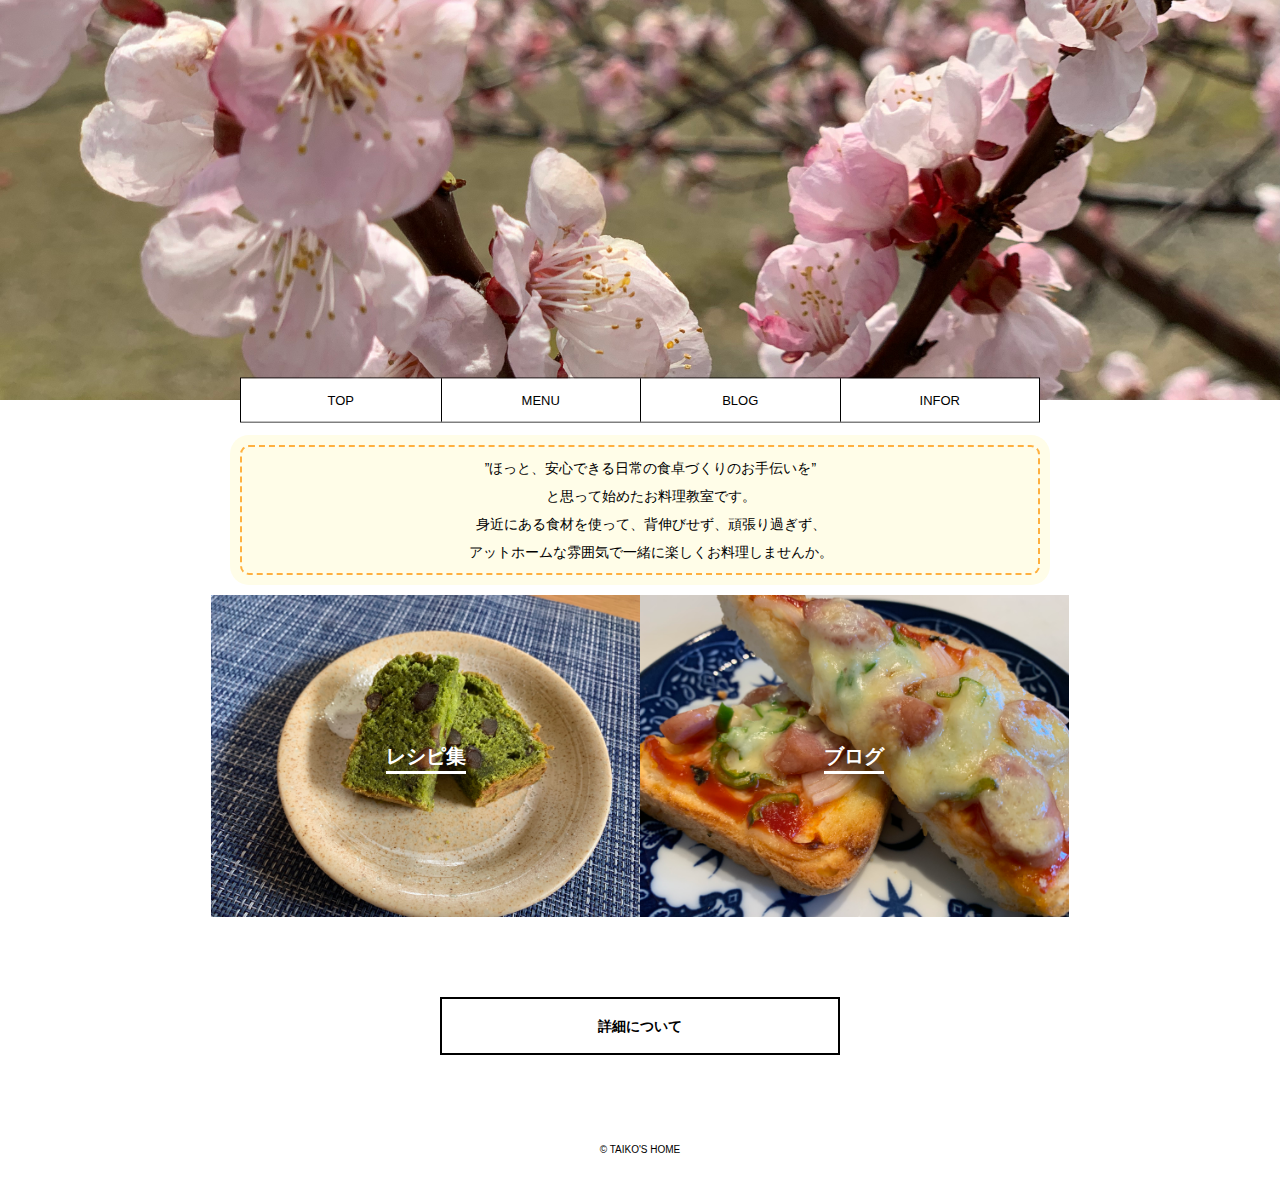
<file: index.html>
<!DOCTYPE html>
<html lang="ja">
<head>
<meta charset="utf-8">
<meta http-equiv="X-UA-Compatible" content="IE=edge">
<meta name="viewport" content="width=device-width,user-scalable=yes,initial-scale=1.0">
<title>たいこのおうち</title>
<link rel="shortcut icon" href="assets/img/common/IMG_002.jpg">
<link rel="apple-touch-icon" href="assets/img/common/IMG_002.jpg">
<link rel="stylesheet" href="assets/css/reset.css">
<link rel="stylesheet" href="assets/css/common.css">
<link rel="stylesheet" href="assets/css/top.css">
</head>
<body>
  <header class="header">
    <!-- <h1 class="logo"><img src="assets/img/common/IMG_002.jpg" alt="ロゴ"></h1> -->
    <div class="catch-copy"></div>
  </header>
  <nav class="globalnav">
    <ul class="globalnav-list">
      <li><a href="index.html">TOP</a></li>
      <li><a href="menu/index.html">MENU</a></li>
      <li><a href="blog/index.html">BLOG</a></li>
      <li><a href="information/index.html">INFOR</a></li>
    </ul>
  </nav>
  <main class="main">
    <div class="wrapper">
    <div class="lead">
      ”ほっと、安心できる日常の食卓づくりのお手伝いを”<br>と思って始めたお料理教室です。<br>身近にある食材を使って、背伸びせず、頑張り過ぎず、<br>アットホームな雰囲気で一緒に楽しくお料理しませんか。
    </div>
    <div class="img-link-wrap">
    <section class="img-link">
      <a href="menu/index.html">
        <img src="assets/img/top/IMG_1829.jpeg" alt="メニュー画像">
        <h2 class="heading02"><span>レシピ集</span></h2>
      </a>
    </section>
    <section class="img-link">
      <a href="blog/index.html">
        <img src="assets/img/top/IMG_1973.jpeg" alt="アクセス画像">
        <h2 class="heading02"-contact><span>ブログ</span></h2>
      </a>
    </section>
    </div>
    <section>
      <a href="information/index.html" class="btn">詳細について</a>
    </section>
  </div>
  </main>
  <footer class="footer">
    <p class="copy"><small>&copy; TAIKO'S HOME</small></p>
  </footer>
</body>
</html>
</file>
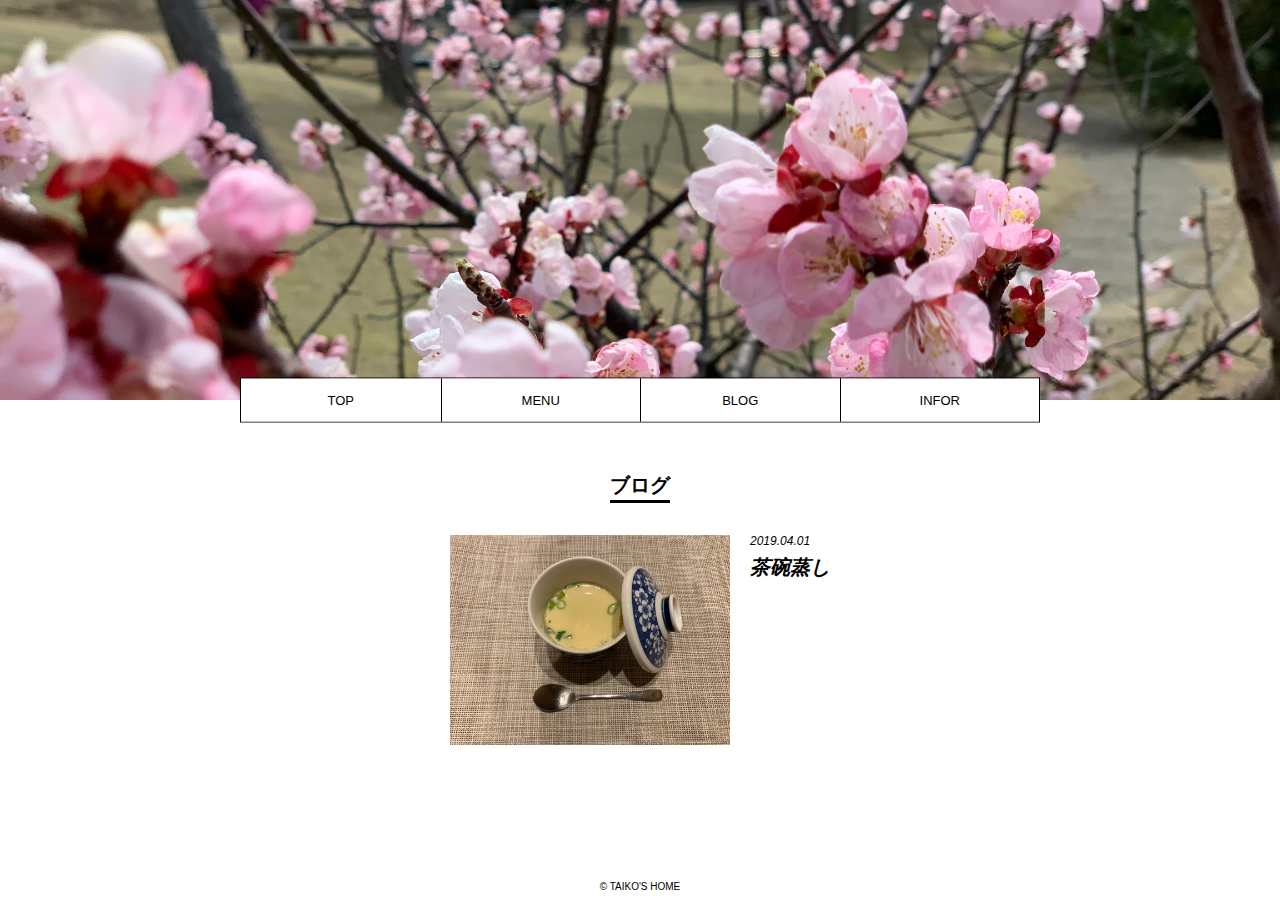
<file: blog/index.html>
<!DOCTYPE html>
<html lang="ja">
<head>
<meta charset="utf-8">
<meta http-equiv="X-UA-Compatible" content="IE=edge">
<meta name="viewport" content="width=device-width,user-scalable=yes,initial-scale=1.0">
<title>ブログページ | たいこのおうち</title>
<link rel="shortcut icon" href="../assets/img/common/IMG_002.jpg">
<link rel="apple-touch-icon" href="../assets/img/common/IMG_002.jpg">
<link rel="stylesheet" href="../assets/css/reset.css">
<link rel="stylesheet" href="../assets/css/common.css">
<link rel="stylesheet" href="../assets/css/blog.css">
</head>
<body>
  <header class="header header-blog">
    <!-- <h1 class="logo"><img src="../assets/img/common/IMG_002.jpg" alt="ロゴ"></h1> -->
    <div class="catch-copy"><span></span></div>
  </header>
  <nav class="globalnav">
    <ul class="globalnav-list">
      <li><a href="../index.html">TOP</a></li>
      <li><a href="../menu/index.html">MENU</a></li>
      <li><a href="index.html">BLOG</a></li>
      <li><a href="../information/index.html">INFOR</a></li>
    </ul>
  </nav>
  <main class="main">
    <div class="wrapper">
      <section class="section-blog">
        <h2 class="heading02"><span>ブログ</span></h2>
        <div class="blog-block">
        <div class="blog-img">
          <img src="../assets/img/blog/IMG_1807.jpeg" alt="店内風景">
        </div>
      <address class="address">
        <dl>
          <dt>2019.04.01</dt>
          <dd class="blog-desc">
            <div class="blog-name">茶碗蒸し</div>
            <div class="address">
              <div class="address-text">

              </div>
            </div>
          </dd>
        </dl>
      </address>
      </div>
      </section>
  </div>
  </main>
  <footer class="footer">
    <p class="copy"><small>&copy; TAIKO'S HOME</small></p>
  </footer>
</body>
</html>
</file>
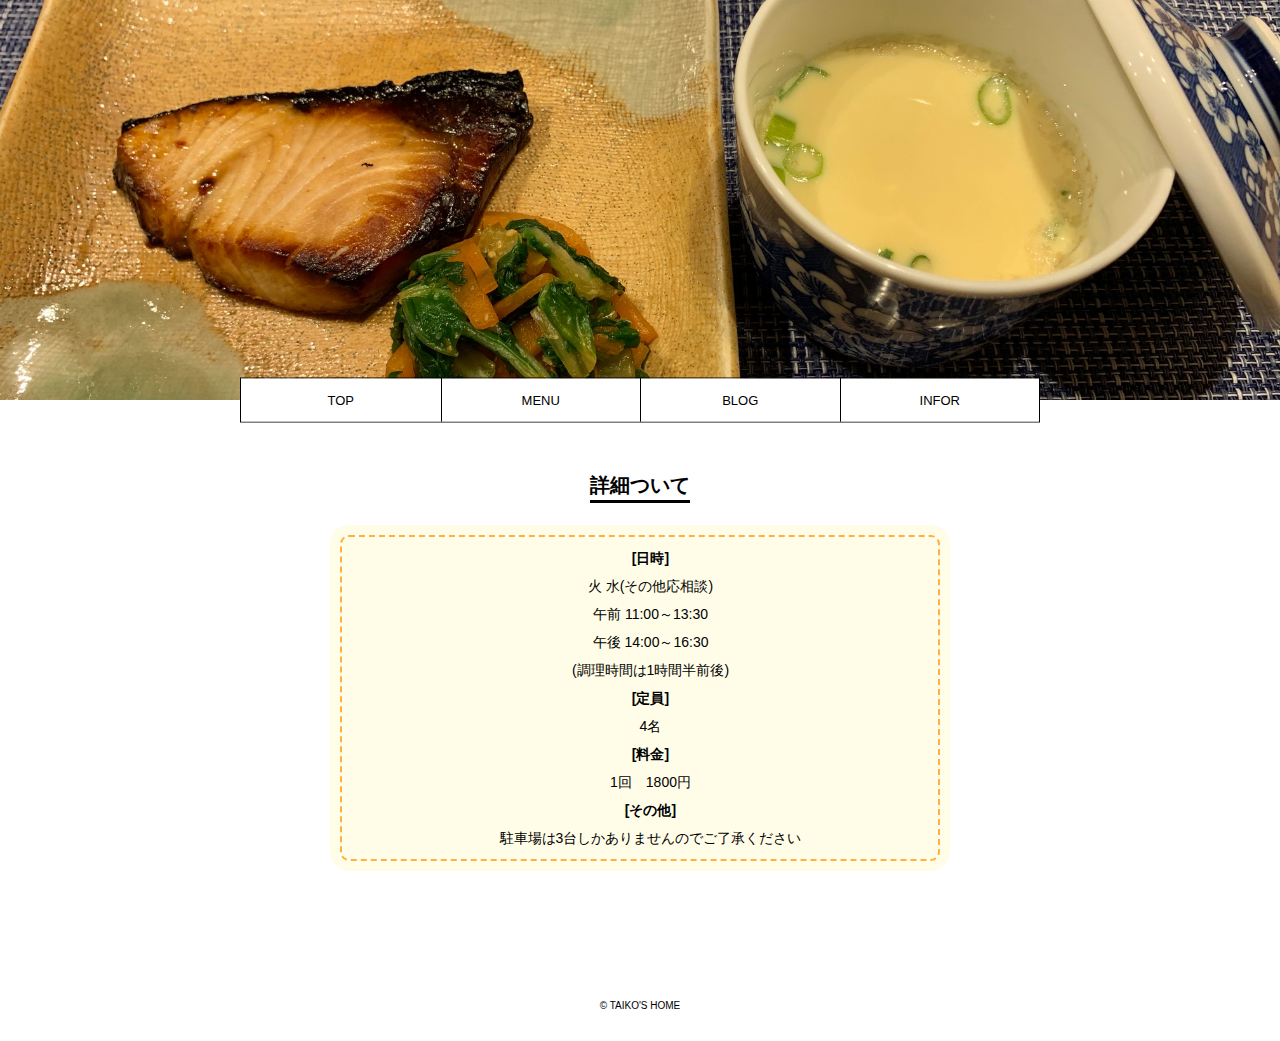
<file: information/index.html>
<!DOCTYPE html>
<html lang="ja">
<head>
<meta charset="utf-8">
<meta http-equiv="X-UA-Compatible" content="IE=edge">
<meta name="viewport" content="width=device-width,user-scalable=yes,initial-scale=1.0">
<title>詳細ページ | たいこのおうち</title>
<link rel="shortcut icon" href="../assets/img/common/IMG_002.jpg">
<link rel="apple-touch-icon" href="../assets/img/common/IMG_002.jpg">
<link rel="stylesheet" href="../assets/css/reset.css">
<link rel="stylesheet" href="../assets/css/common.css">
<link rel="stylesheet" href="../assets/css/information.css">
</head>
<body>
  <header class="header header-information">
    <!-- <h1 class="logo"><img src="../assets/img/common/IMG_002.jpg" alt="ロゴ"></h1> -->
    <div class="catch-copy"><span></span></div>
  </header>
  <nav class="globalnav">
    <ul class="globalnav-list">
      <li><a href="../index.html">TOP</a></li>
      <li><a href="../menu/index.html">MENU</a></li>
      <li><a href="../blog/index.html">BLOG</a></li>
      <li><a href="index.html">INFOR</a></li>
    </ul>
  </nav>
  <main class="main">
    <div class="wrapper">
      <section class="section-information">
        <h2 class="heading02"><span>詳細ついて</span></h2>
          <div class="lead">
            <h3>[日時]</h3>
            <ul>
              <li>火 水(その他応相談)</li>
              <li>午前  11:00～13:30</li>
              <li>午後  14:00～16:30</li>
              <li>(調理時間は1時間半前後)</li>
            </ul>
            <h3>[定員]</h3>
            <ul>
              <li>4名</li>
            </ul>
            <h3>[料金]</h3>
            <ul>
              <li>1回　1800円</li>
            </ul>
            <h3>[その他]</h3>
            <ul>
              <li>駐車場は3台しかありませんのでご了承ください</li>
            </ul>
          </div>
      </section>
    </div>
  </main>
  <footer class="footer">
    <p class="copy"><small>&copy; TAIKO'S HOME</small></p>
  </footer>
</body>
</html>
</file>
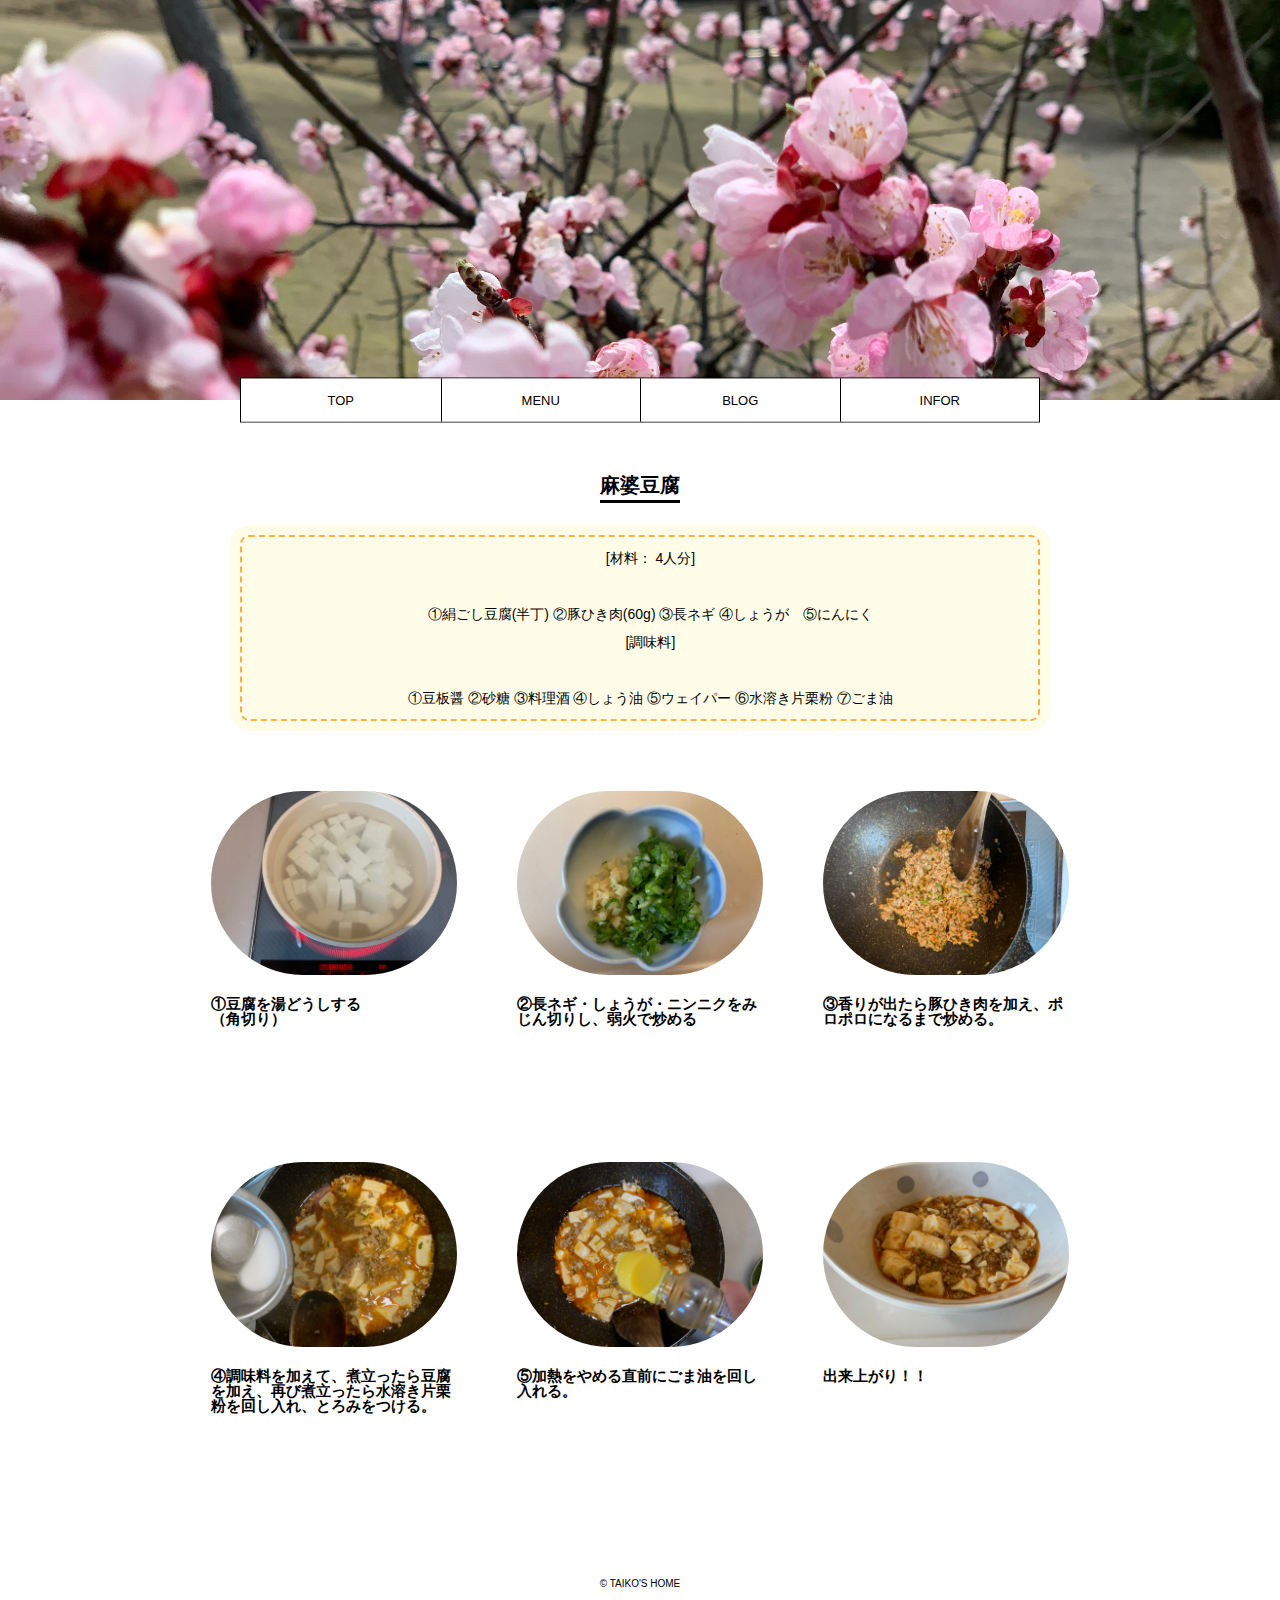
<file: recipe/麻婆豆腐/index.html>
<!DOCTYPE html>
<html lang="ja">
<head>
<meta charset="utf-8">
<meta http-equiv="X-UA-Compatible" content="IE=edge">
<meta name="viewport" content="width=device-width,user-scalable=yes,initial-scale=1.0">
<title>レシピのページ | たいこのおうち</title>
<link rel="shortcut icon" href="../../assets/img/common/IMG_002.jpg">
<link rel="apple-touch-icon" href="../../assets/img/common/IMG_002.jpg">
<link rel="stylesheet" href="../../assets/css/reset.css">
<link rel="stylesheet" href="../../assets/css/common.css">
<link rel="stylesheet" href="../../assets/css/recipe.css">
</head>
<body>
  <header class="header header-recipe">
    <!-- <h1 class="logo"><img src="../../assets/img/common/IMG_002.jpg" alt="ロゴ"></h1> -->
  </header>
  <nav class="globalnav">
    <ul class="globalnav-list">
      <li><a href="../../index.html">TOP</a></li>
      <li><a href="../../menu/index.html">MENU</a></li>
      <li><a href="../../blog/index.html">BLOG</a></li>
      <li><a href="../../information/index.html">INFOR</a></li>
    </ul>
  </nav>
  <main class="main">
    <div class="wrapper">
      <h2 class="heading02 heading02--recipe"><span>麻婆豆腐</span></h2>
    <div class="lead">
        <p>[材料： 4人分]</p>
　　     <p>①絹ごし豆腐(半丁)  ②豚ひき肉(60g) ③長ネギ ④しょうが　⑤にんにく</p>
        <p>[調味料]</p>
　　     <p>①豆板醤  ②砂糖 ③料理酒  ④しょう油 ⑤ウェイパー  ⑥水溶き片栗粉 ⑦ごま油</p>
    </div>
    <section class="recipe-category">
      <h2 class="heading02 heading02--recipe"><span></span></h2>
    <ul class="recipe-wrap">
      <li class="recipe">
        <div class="recipe-img">
          <img src="../../assets/img/recipe/麻婆豆腐/IMG_1988.jpeg" alt="">
        </div>
        <div class="recipe-name-en">
          ①豆腐を湯どうしする　<br>（角切り）
        </div>
      </li><!--menu-->
      <li class="recipe">
        <div class="recipe-img">
          <img src="../../assets/img/recipe/麻婆豆腐/IMG_1984.jpeg" alt="">
        </div>
        <div class="recipe-name-en">
          ②長ネギ・しょうが・ニンニクをみじん切りし、弱火で炒める
        </div>
      </li>
      <li class="recipe">
        <div class="recipe-img">
          <img src="../../assets/img/recipe/麻婆豆腐/IMG_1991.jpeg" alt="">
        </div>
        <div class="recipe-name-en">
          ③香りが出たら豚ひき肉を加え、ポロポロになるまで炒める。
        </div>
      </li>
    </ul>
    </section>
    <section class="recipe-category">
    <ul class="recipe-wrap">
      <li class="recipe">
        <div class="recipe-img">
          <img src="../../assets/img/recipe/麻婆豆腐/IMG_1996.jpeg" alt="">
        </div>
        <div class="recipe-name-en">
          ④調味料を加えて、煮立ったら豆腐を加え、再び煮立ったら水溶き片栗粉を回し入れ、とろみをつける。
        </div>
      </li><!--menu-->
      <li class="recipe">
        <div class="recipe-img">
          <img src="../../assets/img/recipe/麻婆豆腐/IMG_2005.jpeg" alt="">
        </div>
        <div class="recipe-name-en">
          ⑤加熱をやめる直前にごま油を回し入れる。
        </div>
      </li>
      <li class="recipe">
        <div class="recipe-img">
          <img src="../../assets/img/recipe/麻婆豆腐/IMG_2011.jpeg" alt="">
        </div>
        <div class="recipe-name-en">
          出来上がり！！
        </div>
      </li>
    </ul>
    </section>
  </div>
  </main>
  <footer class="footer">
    <p class="copy"><small>&copy; TAIKO'S HOME</small></p>
  </footer>
</body>
</html>
</file>
<file: assets/css/common.css>
@charset "UTF-8";

.header{
  position: relative;
  width: 100%;
  height: 0;
  padding-bottom: 100%;
  background: url(../img/menu/IMG_1764.jpeg)no-repeat center center/cover;
}

@media print, screen and (min-width:768px)  {
  .header{
    height: 400px;
    padding-bottom: 0;
  }
}

.logo{
  width: 80px;
  padding: 5px;
  background: pink;
  position: absolute;
  top:0;
  left:20px;
}

@media print, screen and (min-width:768px){
  .logo{
    width: 110px;
    padding: 10px;
    left: 40px;
  }
}

.catch-copy, .page-title{
  text-align: center;
  width: 100%;
  color: #fff;
  font-family: "ヒラギノ明朝　ProN W3", "Hiragino Mincho ProN","HG明朝E", "MS P明朝", "MS 明朝", serif;
  font-size: 6vw;
  font-weight: bold;
  position: absolute;
  top:50%;
  left: 0;
  -webkit-transform:translate(0, -50%);
  transform: translate(0, -50%);

}

.catch-copy span, .page-title span{
  border-bottom: 3px solid #fff;
  padding-bottom: 4px;
}

@media print, screen and (min-width:768px){
  .catch-copy, .page-title{
    font-size: 50px;
  }
}

.heading02{
  text-align: center;
  font-size: 16px;
  font-weight: bold;
  color: #000;
  font-family: "ヒラギノ明朝　ProN W3", "Hiragino Mincho ProN","HG明朝E", "MS P明朝", "MS 明朝", serif;
  margin-bottom: 20px;
}

@media print, screen and (min-width:768px){
  .heading02{
    font-size: 20px;
    margin-bottom: 40px;
  }
}

.heading02 span{
  border-bottom: 3px solid #000;
  padding-bottom: 4px;
}

.lead{
  font-size: 14px;
  line-height: 2.0;
}

.btn{
  display: block;
  text-align: center;
  width: 200px;
  margin: 0 auto 60px;
  border: 2px solid #000;
  text-decoration: none;
  padding: 13px 0 12px;
  font-weight: bold;
}

@media print, screen and (min-width:768px){
  .btn{
    width: 400px;
    padding: 20px 0;
    font-size: 14px;
  }
}

.footer{
  padding: 15px 10px;
}

@media print, screen and (min-width:768px){
  .footer{
    padding: 30px 10px;
  }
}

.copy{
  text-align: center;
  font-size: 1.0rem;
}

.globalnav{
  position: relative;
  padding: 0 10px;
  -webkit-transform: translate(0, -50%);
  transform: translate(0, -50%);
}

.globalnav li{
  display: table-cell;
  text-align: center;
}

.globalnav li:not(:first-child){
  border-left: 1px solid #000;
}

.globalnav li a{
  font-size: 1.3rem;
  display: block;
  background: #fff;
  text-decoration: none;
  padding: 15px 0;
}

.globalnav li a:hover{
  opacity: 1;
}

@media print, screen and (min-width:768px){
  .globalnav li a:hover{
    background: #000;
    color: #fff;
  }
}

.globalnav-list{
  width: 100%;
  max-width: 800px;
  margin: 0 auto;
  display: table;
  table-layout: fixed;
  border: 1px solid #000;
}
</file>
<file: assets/css/top.css>
@charset "UTF-8";
.wrapper{
  max-width: 960px;
  margin: 0 auto;
  padding: 0 4%;
}

.lead{
  margin: 0 auto;
  margin-bottom:30px;
  padding: 10px;
  background: #fffde8;
  box-shadow: 0px 0px 0px 10px #fffde8;/*線の外側*/
  border: dashed 2px #ffb03f;/*破線*/
  border-radius: 9px;
  padding: 0.5em 0.5em 0.5em 2em;
}

@media print, screen and (min-width:768px){
  .lead{
    width: 800px;
    margin: 0 auto;
    margin-bottom: 20px;
    text-align: center;
  }
}

.img-link-wrap{
  margin-bottom: 40px;
}

@media print, screen and (min-width:768px){
  .img-link-wrap{
    display: -webkit-flex;
    display: -ms-flexbox;
    display: flex;
    margin-bottom: 80px;
  }
  .img-link{
    width: 50%;
  }
}

.img-link a{
  display: block;
  position: relative;
  z-index: 1;
}

.img-link a .heading02{
  color: #fff;
  z-index: 2;
  position: absolute;
  width: 100%;
  top: 50%;
  left: 0;
  -webkit-transform:translate(0, -50%);
  transform: translate(0,-50%);
  margin-bottom: 0;
}

.img-link a .heading02 span{
  border-color: #fff;
}

.img-link a img{
  display: block;
}
</file>
<file: assets/css/blog.css>
@charset "UTF-8";
.header.header-blog{
  background: url(../img/blog/IMG_1762.jpeg)no-repeat center center/cover;
}

.wrapper{
  max-width: 960px;
  margin: 0 auto;
  padding: 0 4%;
}

.blog-img{
  margin-bottom: 15px;
}

.section-blog{
  padding: 30px 0 50px;
}


@media print, screen and (min-width:768px){
  .section-blog{
    padding: 30px 0 50px;
    max-width: 700px;
    margin: 0 auto;

  }
}

@media print, screen and (min-width:768px){
  .blog-img{
    width: 50%;
    max-width: 300px;
    padding-right: 20px;
  }
}

.address{
  margin-bottom: 20px;
}

.address dt{
  font-size: 12px;
  margin-bottom: 10px;
}

.blog-name{
  font-family: "ヒラギノ明朝　ProN W3", "Hiragino Mincho ProN","HG明朝E", "MS P明朝", "MS 明朝", serif;
  font-size: 20px;
  font-weight: bold;
  margin-bottom: 15px;
}

.address-text{
  font-size: 14px;
  line-height: 1.67;
  margin-bottom: 10px;
}

.address-contact{
  font-size: 12px;
  line-height: 1.5;
}

@media print, screen and (min-width:768px){
  .blog-block{
    display: -webkit-flex;
    display: -ms-flexbox;
    display: flex;
    justify-content: center;
    margin-bottom: 40px;
  }
}

.map{
  position: relative;
  width: 100%;
  height: 0;
  padding-bottom: 75%;
}

.map iframe{
  width: 100%;
  height: 100%;
  position: absolute;
  top: 0;
  left: 0;
  bottom: 0;
  right: 0;
}
</file>
<file: assets/css/information.css>
ul{
  list-style-position: inside;
}

@charset "UTF-8";
.header.header-information{
  background: url(../img/information/IMG_1810.jpeg)no-repeat center center/cover;
}

.wrapper{
  max-width: 960px;
  margin: 0 auto;
  padding: 0 4%;
}

.section-information{
  padding: 30px 0 50px;
}

@media print, screen and (min-width:768px){
  .section-information{
    padding: 30px 0 50px;
    margin: 0 auto;
  }
}

.lead{
  margin-bottom:30px;
  padding: 10px;
  background: #fffde8;
  box-shadow: 0px 0px 0px 10px #fffde8;/*線の外側*/
  border: dashed 2px #ffb03f;/*破線*/
  border-radius: 9px;
  margin-left: 10px;/*はみ出ないように調整*/
  margin-right: 10px;/*はみ出ないように調整*/
  padding: 0.5em 0.5em 0.5em 2em;
}

@media print, screen and (min-width:768px){
  .lead{
    margin: 0 auto;
    width: 600px;
    text-align: center;
    margin-bottom: 60px;
  }

  ul{
    list-style: none;
  }
}

.select, input[type="text"], textarea{
  -moz-appearance:none;
  -webkit-appearance:none;
  appearance:none;
  width:100%;
  height: 43px;
  padding: 0 10px;
  border: 1px solid #000;
  border-radius:0;
  background: #fff;
  font-size: 1.6rem;
  line-height: 43px;
}

.selectbox-wrap{
  position: relative;
  width: 240px;
  height: 43px;
  z-index: 1;
}

.selectbox-wrap::after{
  content:"";
  display: block;
  width: 14px;
  height: 12px;
  background:url(../img/contact/icon_select.png)no-repeat center center/cover;
  position: absolute;
  top: 50%;
  margin-top: -6px;
  right: 15px;
  z-index: 10;
}

.form-block{
  margin-bottom: 25px;
}

@media print, screen and (min-width:768px){
  .form-block{
    width: 600px;
    margin: 0 auto;
  }
}

.form-title{
  font-size: 1.4rem;
  margin-bottom: 10px;
}

.form-title span{
  display: inline-block;
  font-size: 1.0rem;
  color:#f32938;
  margin-left: 8px;
}

.textarea{
  height: 97px;
  line-height: 1.5;
  padding: 10px;
}

.submit-btn{
  display: block;
  -moz-appearance:none;
  -webkit-appearance:none;
  appearance:none;
  border: none;
  cursor: pointer;
  padding: 0;
  background: #000;
  color: #fff;
  font-size: 1.4rem;
  width: 116px;
  height: 43px;
  line-height: 43px;
  margin: 0 auto;
}
</file>
<file: assets/css/recipe.css>
@charset "UTF-8";
.header.header-recipe{
  background: url(../img/menu/IMG_1762.jpeg)no-repeat center center/cover;
}

.wrapper{
  max-width: 960px;
  margin: 0 auto;
  padding: 0 4%;
}

.wrapper h2{
  padding-top: 30px;
}

.lead{
  background: #fffde8;
  box-shadow: 0px 0px 0px 10px #fffde8;/*線の外側*/
  border: dashed 2px #ffb03f;/*破線*/
  border-radius: 9px;
  margin-left: 10px;/*はみ出ないように調整*/
  margin-right: 10px;/*はみ出ないように調整*/
  margin-bottom: 20px;
  padding: 0.5em 0.5em 0.5em 2em;
}


@media print, screen and (min-width:768px) {

  .wrapper h2{
    padding-top: 30px;
  }

  .lead{
    width: 800px;
    margin: auto;
    text-align: center;
  }
}

.lead-title{
  font-size: 25px;
  margin-bottom: 10px;
  font-weight: bold;
  line-height: 1.2;
  font-family: "ヒラギノ明朝　ProN W3", "Hiragino Mincho ProN","HG明朝E", "MS P明朝", "MS 明朝", serif;
}

.recipe{
  padding: 15px 0;
  border-bottom: 1px solid #eee;
  list-style:none;
}

@media print, screen and (min-width:768px){
  .recipe-wrap{
    display: -webkit-flex;
    display: -ms-flexbox;
    display: flex;
    -webkit-flex-wrap:wrap;
    -ms-flex-wrap:wrap;
    flex-wrap: wrap;
  }
  .recipe{
    width: 33.33%;
    padding: 0 30px;
    margin-bottom: 60px;
    border-bottom: none;
  }
}

.recipe-img{
  margin-bottom: 20px;
}

.recipe-img img{
  border-radius: 200px;
}

.recipe-name-en{
  font-size: 15px;
  font-family: "ヒラギノ明朝　ProN W3", "Hiragino Mincho ProN","HG明朝E", "MS P明朝", "MS 明朝", serif;
  font-weight: bold;
  margin-bottom: 15px;
}

.recipe-name-ja{
  font-size: 14px;
  font-weight: bold;
  margin-bottom: 15px;
}

.recipe-category{
  margin-bottom: 60px;
}

@media print, screen and (min-width:768px){
  .recipe-category{
    margin: 0 -30px 60px;
  }
}
</file>
